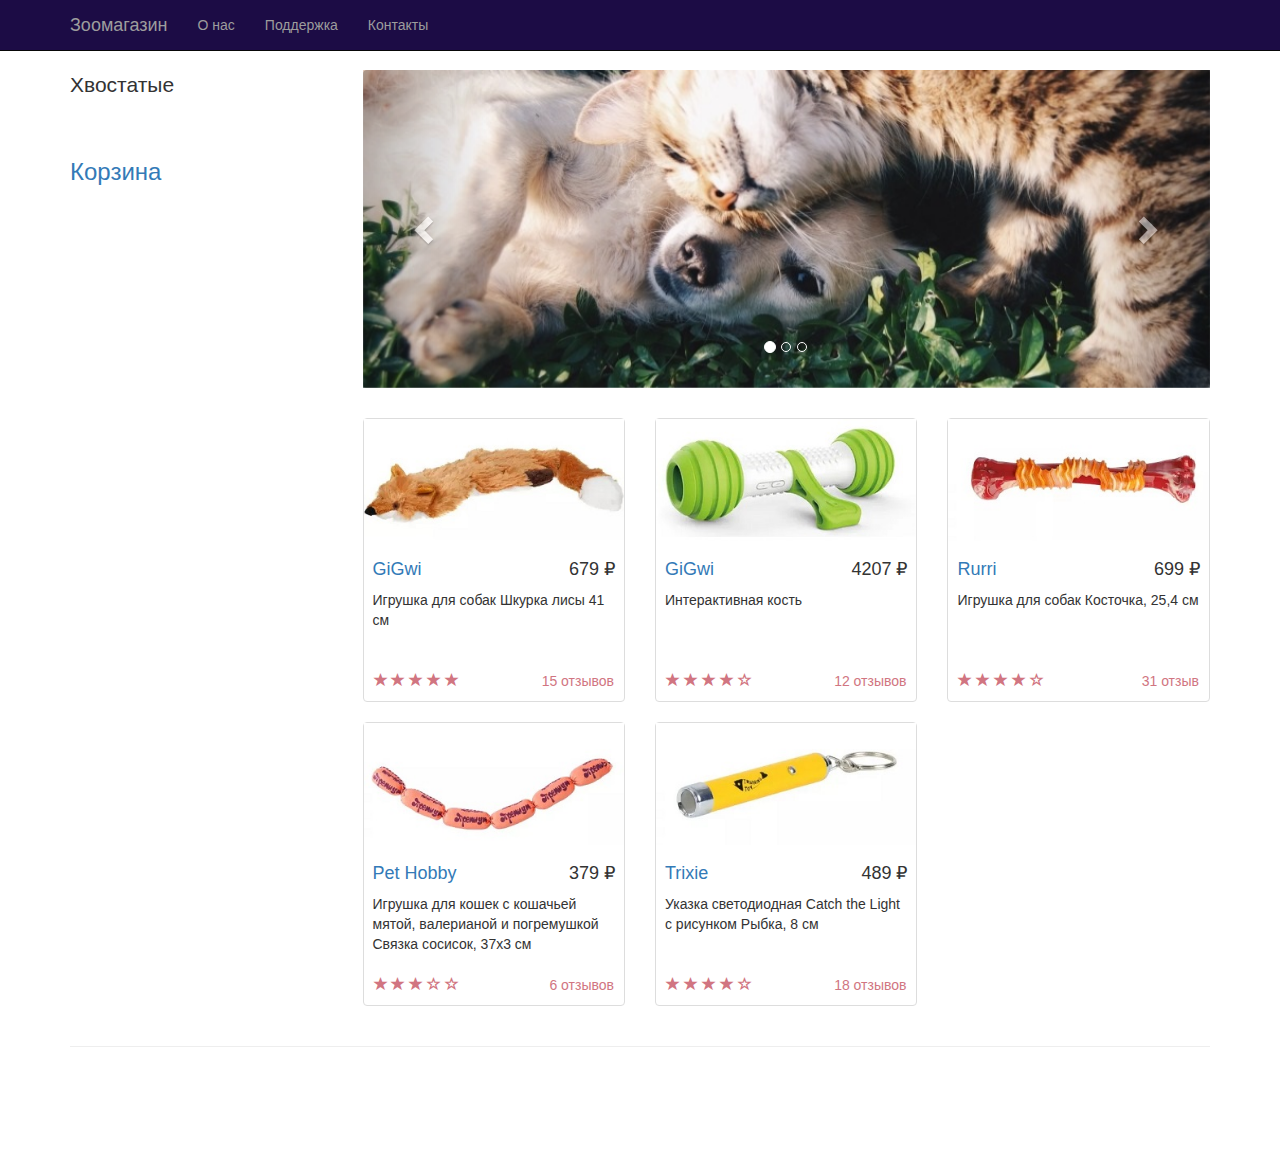
<file: index.html>
<!DOCTYPE html>
<html>

<head>
    <meta charset="utf-8">

    <title>Зоомагазин</title>
    <link href="css/bootstrap.min.css" rel="stylesheet">
	<link href="css/style.css" rel="stylesheet">
	<!-- jQuery -->
    <script src="js/jquery.js"></script>

    <!-- Bootstrap Core JavaScript -->
    <script src="js/bootstrap.min.js"></script>
	
	<script src="js/shop.js"></script>
</head>

<body>
    <nav class="navbar navbar-inverse navbar-fixed-top" role="navigation">
        <div class="container">
            <div class="navbar-header">
                <a class="navbar-brand" href="#">Зоомагазин</a>
            </div>
            <div class="collapse navbar-collapse" id="bs-example-navbar-collapse-1">
                <ul class="nav navbar-nav">
                    <li>
                        <a href="html/about.html">О нас</a>
                    </li>
                    <li>
                        <a href="html/services.html">Поддержка</a>
                    </li>
                    <li>
                        <a href="html/contacts.html">Контакты</a>
                    </li>
					
                </ul>
            </div>
        </div>
    </nav>

    <div class="container">

        <div class="row">

            <div class="col-md-3">
                <p class="lead">Хвостатые</p>
				<br>
				<h3><a href="" class="cart-link" data-toggle="modal" data-target="#Cart"> Корзина </a> </h3>
            </div>

            <div class="col-md-9">

                <div class="row carousel-holder">

                    <div class="col-md-12">
                        <div id="carousel-example-generic" class="carousel slide" data-ride="carousel">
                            <ol class="carousel-indicators">
                                <li data-target="#carousel-example-generic" data-slide-to="0" class="active"></li>
                                <li data-target="#carousel-example-generic" data-slide-to="1"></li>
                                <li data-target="#carousel-example-generic" data-slide-to="2"></li>
                            </ol>
                            <div class="carousel-inner">
                                <div class="item active">
                                    <img class="slide-image" src="img/800x300(1).jpg" alt="">
                                </div>
                                <div class="item">
                                    <img class="slide-image" src="img/800x300(2).jpg" alt="">
                                </div>
                                <div class="item">
                                    <img class="slide-image" src="img/800x300(3).jpg" alt="">
                                </div>
                            </div>
                            <a class="left carousel-control" href="#carousel-example-generic" data-slide="prev">
                                <span class="glyphicon glyphicon-chevron-left"></span>
                            </a>
                            <a class="right carousel-control" href="#carousel-example-generic" data-slide="next">
                                <span class="glyphicon glyphicon-chevron-right"></span>
                            </a>
                        </div>
                    </div>

                </div>

                <div class="row">

                    <div class="col-sm-4 col-lg-4 col-md-4">
                        <div class="thumbnail">
                            <img src="img/goods/320x150(1).jpg" alt="">
                            <div class="caption">
                                <h4 class="pull-right">679 ₽</h4>
                                <h4><a href="" data-toggle="modal" data-target="#FirstGoodModal">GiGwi</a>
                                </h4>
				<p>Игрушка для собак Шкурка лисы 41 см</p>  
                            </div>
                            <div class="ratings">
                                <p class="pull-right">15 отзывов</p>
                                <p>
                                    <span class="glyphicon glyphicon-star"></span>
                                    <span class="glyphicon glyphicon-star"></span>
                                    <span class="glyphicon glyphicon-star"></span>
                                    <span class="glyphicon glyphicon-star"></span>
                                    <span class="glyphicon glyphicon-star"></span>
                                </p>
                            </div>
                        </div>
                    </div>

                    <div class="col-sm-4 col-lg-4 col-md-4">
                        <div class="thumbnail">
                            <img src="img/goods/320x150(2).jpg" alt="">
                            <div class="caption">
                                <h4 class="pull-right">4207 ₽</h4>
                                <h4><a href="" data-toggle="modal" data-target="#SecondGoodModal">GiGwi</a>
                                </h4>
                                <p>Интерактивная кость</p>
                            </div>
                            <div class="ratings">
                                <p class="pull-right">12 отзывов</p>
                                <p>
                                    <span class="glyphicon glyphicon-star"></span>
                                    <span class="glyphicon glyphicon-star"></span>
                                    <span class="glyphicon glyphicon-star"></span>
                                    <span class="glyphicon glyphicon-star"></span>
                                    <span class="glyphicon glyphicon-star-empty"></span>
                                </p>
                            </div>
                        </div>
                    </div>

                    <div class="col-sm-4 col-lg-4 col-md-4">
                        <div class="thumbnail">
                            <img src="img/goods/320x150(3).jpg" alt="">
                            <div class="caption">
                                <h4 class="pull-right">699 ₽</h4>
                                <h4><a href="" data-toggle="modal" data-target="#ThirdGoodModal">Rurri</a>
                                </h4>
                                <p>Игрушка для собак Косточка, 25,4 см</p>
                            </div>
                            <div class="ratings">
                                <p class="pull-right">31 отзыв</p>
                                <p>
                                    <span class="glyphicon glyphicon-star"></span>
                                    <span class="glyphicon glyphicon-star"></span>
                                    <span class="glyphicon glyphicon-star"></span>
                                    <span class="glyphicon glyphicon-star"></span>
                                    <span class="glyphicon glyphicon-star-empty"></span>
                                </p>
                            </div>
                        </div>
                    </div>

                    <div class="col-sm-4 col-lg-4 col-md-4">
                        <div class="thumbnail">
                            <img src="img/goods/320x150(4).jpg" alt="">
                            <div class="caption">
                                <h4 class="pull-right">379 ₽</h4>
                                <h4><a href="" data-toggle="modal" data-target="#FourthGoodModal">Pet Hobby</a>
                                </h4>
                                <p>Игрушка для кошек с кошачьей мятой, валерианой и погремушкой Связка сосисок, 37х3 см</p>
                            </div>
                            <div class="ratings">
                                <p class="pull-right">6 отзывов</p>
                                <p>
                                    <span class="glyphicon glyphicon-star"></span>
                                    <span class="glyphicon glyphicon-star"></span>
                                    <span class="glyphicon glyphicon-star"></span>
                                    <span class="glyphicon glyphicon-star-empty"></span>
                                    <span class="glyphicon glyphicon-star-empty"></span>
                                </p>
                            </div>
                        </div>
                    </div>

                    <div class="col-sm-4 col-lg-4 col-md-4">
                        <div class="thumbnail">
                            <img src="img/goods/320x150(5).jpg" alt="">
                            <div class="caption">
                                <h4 class="pull-right">489 ₽</h4>
                                <h4><a href="" data-toggle="modal" data-target="#FifthGoodModal">Trixie</a>
                                </h4>
                                <p>Указка светодиодная Catch the Light с рисунком Рыбка, 8 см</p>
                            </div>
                            <div class="ratings">
                                <p class="pull-right">18 отзывов</p>
                                <p>
                                    <span class="glyphicon glyphicon-star"></span>
                                    <span class="glyphicon glyphicon-star"></span>
                                    <span class="glyphicon glyphicon-star"></span>
                                    <span class="glyphicon glyphicon-star"></span>
                                    <span class="glyphicon glyphicon-star-empty"></span>
                                </p>
                            </div>
                        </div>
                    </div>

                </div>

            </div>

        </div>

    </div>
    <!-- /.container -->

    <div class="container">

        <hr>

        <!-- Footer -->
        <footer>
            <div class="row">
                <div class="col-lg-12">
                    <p></p>
                </div>
            </div>
        </footer>

    </div>
    <!-- /.container -->
	
	<div class="modal fade" id="FirstGoodModal">
  <div class="modal-dialog">
    <div class="modal-content">
      <div class="modal-header">
        <button type="button" class="close" data-dismiss="modal" aria-label="Close"><span aria-hidden="true">&times;</span></button>
        <h4 class="modal-title">GiGwi</h4>
      </div>
      <div class="modal-body">
	  <img src="img/goods/320x150(1).jpg"
        <p>Игрушка для собак шкурка лисы 41 см производится известным брендом GiGwi. Она пользуется большой популярностью у хозяев и их питомцев. Уникальный аксессуар разработан для интересного и активного времяпровождения домашних питомцев. Мягкий и прочный материал не вызывает аллергических реакций. Игрушка станет любимой за короткий срок и привлечет животное к активному образу жизни. Подарите лучшему другу незабываемые позитивные эмоции на каждый день!</p>
		<button class="btn-primary add-to-busket-btn"><span class="glyphicon glyphicon-shopping-cart"></span> Добавить в корзину </button>
		<div class="add-to-busket-block">
			<button class="btn-primary btn-minus">-</button>
			<input class="form-control count-input" />
			<button class="btn-primary btn-plus">+</button>
			<button class="btn-success"><span class="glyphicon glyphicon-ok ok-1"></span></button>
		</div>
      </div>
      <div class="modal-footer">
        <button type="button" class="btn btn-default btn-close" data-dismiss="modal">Закрыть</button>
        <button type="button" class="btn btn-primary">Сохранить изменения</button>
      </div>
    </div><!-- /.modal-content -->
  </div><!-- /.modal-dialog -->
</div><!-- /.modal -->

<div class="modal fade" id="SecondGoodModal">
  <div class="modal-dialog">
    <div class="modal-content">
      <div class="modal-header">
        <button type="button" class="close" data-dismiss="modal" aria-label="Close"><span aria-hidden="true">&times;</span></button>
        <h4 class="modal-title">GiGwi</h4>
      </div>
      <div class="modal-body">
	  <img src="img/goods/320x150(2).jpg"
        <p>Игрушки для собак Интерактивная кость. Позаботьтесь о необходимой активности для вашей собаки, игрушка позволит питомцу весело и активно провести время в ваше отсутствие.</p> 
		<button class="btn-primary add-to-busket-btn"><span class="glyphicon glyphicon-shopping-cart"></span> Добавить в корзину </button>
		<div class="add-to-busket-block">
			<button class="btn-primary btn-minus">-</button>
			<input class="form-control count-input" />
			<button class="btn-primary btn-plus">+</button>
			<button class="btn-success"><span class="glyphicon glyphicon-ok ok-2"></span></button>
		</div>
      </div>
      <div class="modal-footer">
        <button type="button" class="btn btn-default btn-close" data-dismiss="modal">Закрыть</button>
        <button type="button" class="btn btn-primary">Сохранить изменения</button>
      </div>
    </div><!-- /.modal-content -->
  </div><!-- /.modal-dialog -->
</div><!-- /.modal -->


	<div class="modal fade" id="ThirdGoodModal">
  <div class="modal-dialog">
    <div class="modal-content">
      <div class="modal-header">
        <button type="button" class="close" data-dismiss="modal" aria-label="Close"><span aria-hidden="true">&times;</span></button>
        <h4 class="modal-title">Rurri</h4>
      </div>
      <div class="modal-body">
	  <img src="img/goods/320x150(3).jpg"
        <p>Игрушка для собак Косточка подойдет для собак крупных пород. Размер: 25,4 см.</p>
		<button class="btn-primary add-to-busket-btn"><span class="glyphicon glyphicon-shopping-cart"></span> Добавить в корзину </button>
		<div class="add-to-busket-block">
			<button class="btn-primary btn-minus">-</button>
			<input class="form-control count-input" />
			<button class="btn-primary btn-plus">+</button>
			<button class="btn-success"><span class="glyphicon glyphicon-ok ok-3"></span></button>
		</div>
      </div>
      <div class="modal-footer">
        <button type="button" class="btn btn-default btn-close" data-dismiss="modal">Закрыть</button>
        <button type="button" class="btn btn-primary">Сохранить изменения</button>
      </div>
    </div><!-- /.modal-content -->
  </div><!-- /.modal-dialog -->
</div><!-- /.modal -->

<div class="modal fade" id="FourthGoodModal">
  <div class="modal-dialog">
    <div class="modal-content">
      <div class="modal-header">
        <button type="button" class="close" data-dismiss="modal" aria-label="Close"><span aria-hidden="true">&times;</span></button>
        <h4 class="modal-title">Pet Hobby</h4>
      </div>
      <div class="modal-body">
	  <img src="img/goods/320x150(4).jpg"
        <p>Игрушка для кошек Связка сосисок с кошачьей мятой, валерианой и погремушкой.</p>
		<button class="btn-primary add-to-busket-btn"><span class="glyphicon glyphicon-shopping-cart"></span> Добавить в корзину </button>
		<div class="add-to-busket-block">
			<button class="btn-primary btn-minus">-</button>
			<input class="form-control count-input" />
			<button class="btn-primary btn-plus">+</button>
			<button class="btn-success"><span class="glyphicon glyphicon-ok ok-4"></span></button>
		</div>
      </div>
      <div class="modal-footer">
        <button type="button" class="btn btn-default btn-close" data-dismiss="modal">Закрыть</button>
        <button type="button" class="btn btn-primary">Сохранить изменения</button>
      </div>
    </div><!-- /.modal-content -->
  </div><!-- /.modal-dialog -->
</div><!-- /.modal -->

<div class="modal fade" id="FifthGoodModal">
  <div class="modal-dialog">
    <div class="modal-content">
      <div class="modal-header">
        <button type="button" class="close" data-dismiss="modal" aria-label="Close"><span aria-hidden="true">&times;</span></button>
        <h4 class="modal-title">Trixie</h4>
      </div>
      <div class="modal-body">
	  <img src="img/goods/320x150(5).jpg"
        <p>Указка светодиодная Catch the Light с рисунком Рыбка, 8 см</p>
		<button class="btn-primary add-to-busket-btn"><span class="glyphicon glyphicon-shopping-cart"></span> Добавить в корзину </button>
		<div class="add-to-busket-block">
			<button class="btn-primary btn-minus">-</button>
			<input class="form-control count-input" />
			<button class="btn-primary btn-plus">+</button>
			<button class="btn-success"><span class="glyphicon glyphicon-ok ok-5"></span></button>
		</div>
      </div>
      <div class="modal-footer">
        <button type="button" class="btn btn-default btn-close" data-dismiss="modal">Закрыть</button>
        <button type="button" class="btn btn-primary">Сохранить изменения</button>
      </div>
    </div><!-- /.modal-content -->
  </div><!-- /.modal-dialog -->
</div><!-- /.modal -->

	<div class="modal fade" id="Cart">
  <div class="modal-dialog">
    <div class="modal-content">
      <div class="modal-header">
        <button type="button" class="close" data-dismiss="modal" aria-label="Close"><span aria-hidden="true">&times;</span></button>
        <h4 class="modal-title">Корзина</h4>
      </div>
      <div class="modal-body cart-body">
	
      </div>
      <div class="modal-footer">
	  		<button type="button" class="btn btn-default btn-close" OnClick="clearCart(); $('.cart-body').html('');"> Очистить корзину </button>
        <button type="button" class="btn btn-default btn-close" data-dismiss="modal">Закрыть</button>
        <button type="button" class="btn btn-primary btn-order">Заказать</button>
      </div>
    </div><!-- /.modal-content -->
  </div><!-- /.modal-dialog -->
</div><!-- /.modal -->


    

</body>

</html>
</file>
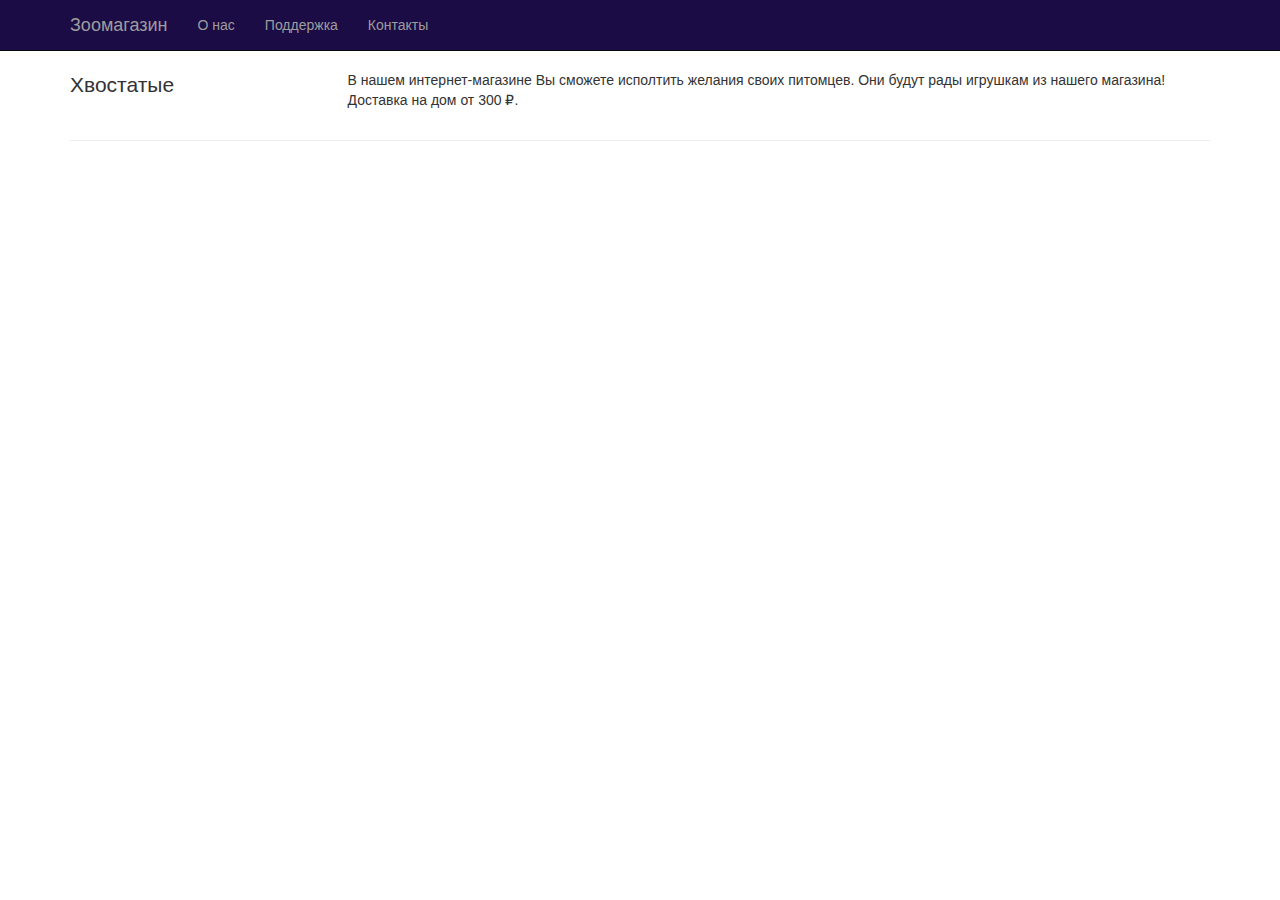
<file: html/about.html>
<!DOCTYPE html>
<html>

<head>
    <meta charset="utf-8">

    <title>Зоомагазин</title>
    <link href="../css/bootstrap.min.css" rel="stylesheet">
	<link href="../css/style.css" rel="stylesheet">

</head>

<body>
    <nav class="navbar navbar-inverse navbar-fixed-top" role="navigation">
        <div class="container">
            <div class="navbar-header">
                <a class="navbar-brand" href="../index.html">Зоомагазин</a>
            </div>
            <div class="collapse navbar-collapse" id="bs-example-navbar-collapse-1">
                <ul class="nav navbar-nav">
					<li>
                        <a href="#">О нас</a>
                    </li>
                    <li>
                        <a href="services.html">Поддержка</a>
                    </li>
                    <li>
                        <a href="contacts.html">Контакты</a>
                    </li>
                </ul>
            </div>
        </div>
    </nav>

    <div class="container">
		        <div class="row">

            <div class="col-md-3">
                <p class="lead">Хвостатые</p>
            </div>

            <div class="col-md-9">        

                <div class="row">

                    <p>В нашем интернет-магазине Вы сможете исполтить желания своих питомцев. Они будут рады игрушкам из нашего магазина! Доставка на дом от 300 ₽.</p>

                </div>

            </div>

        </div>
	</div>

    <div class="container">

        <hr>

        <!-- Footer -->
        <footer>
            <div class="row">
                <div class="col-lg-12">
                    <p></p>
                </div>
            </div>
        </footer>

    </div>
    <!-- /.container -->

</body>

</html>
</file>
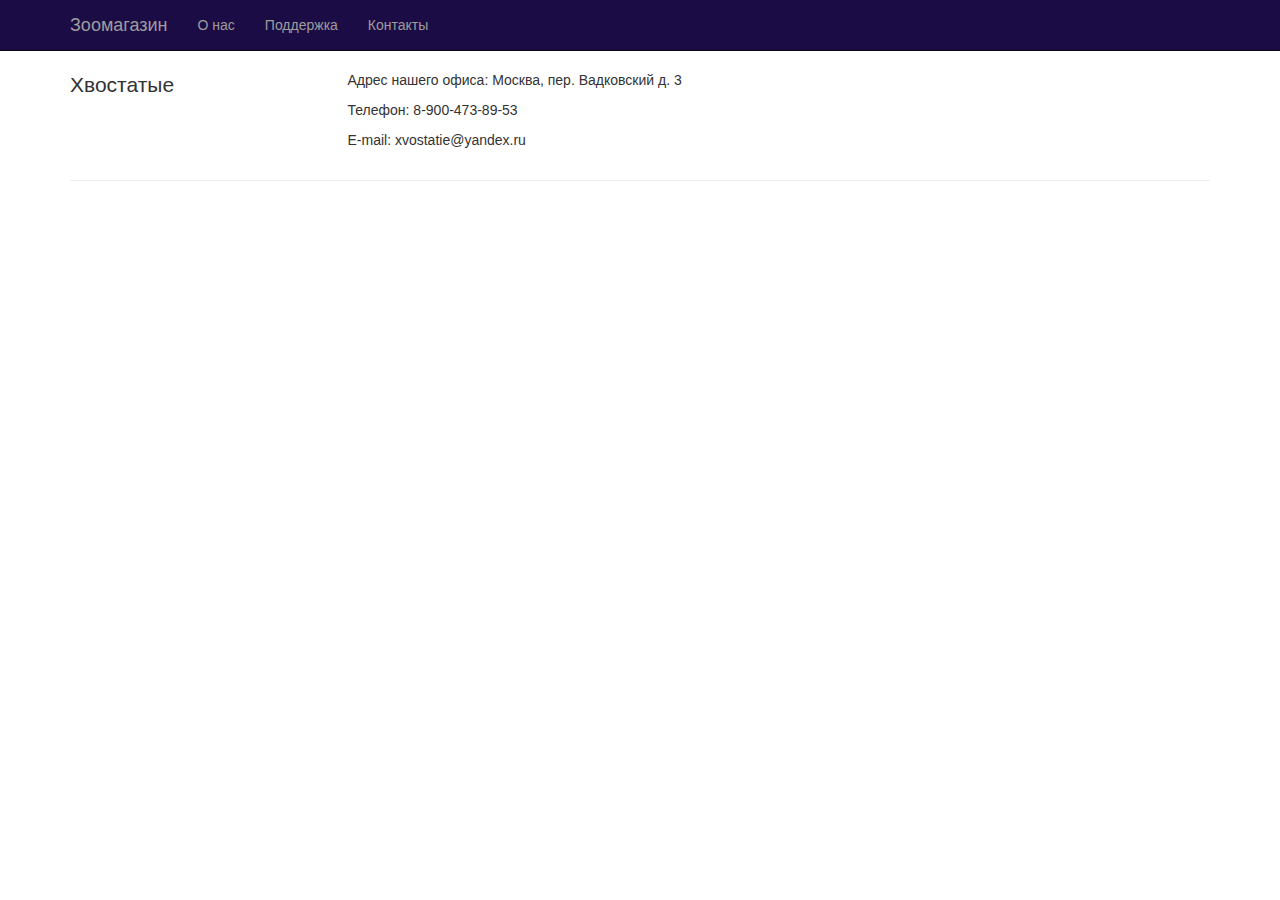
<file: html/contacts.html>
<!DOCTYPE html>
<html>

<head>
    <meta charset="utf-8">

    <title>Зоомагазин</title>
    <link href="../css/bootstrap.min.css" rel="stylesheet">
	<link href="../css/style.css" rel="stylesheet">

</head>

<body>
    <nav class="navbar navbar-inverse navbar-fixed-top" role="navigation">
        <div class="container">
            <div class="navbar-header">
                <a class="navbar-brand" href="../index.html">Зоомагазин</a>
            </div>
            <div class="collapse navbar-collapse" id="bs-example-navbar-collapse-1">
                <ul class="nav navbar-nav">
					<li>
                        <a href="about.html">О нас</a>
                    </li>
                    <li>
                        <a href="services.html">Поддержка</a>
                    </li>
                    <li>
                        <a href="#">Контакты</a>
                    </li>
                </ul>
            </div>
        </div>
    </nav>

    <div class="container">
		        <div class="row">

            <div class="col-md-3">
                <p class="lead">Хвостатые</p>
            </div>

            <div class="col-md-9">        

                <div class="row">

                    <p>Адрес нашего офиса: Москва, пер. Вадковский д. 3</p>
			<p>Телефон: 8-900-473-89-53</p>
			<p>E-mail: xvostatie@yandex.ru</p>

                </div>

            </div>

        </div>
	</div>

    <div class="container">

        <hr>

        <!-- Footer -->
        <footer>
            <div class="row">
                <div class="col-lg-12">
                    <p></p>
                </div>
            </div>
        </footer>

    </div>
    <!-- /.container -->

</body>

</html>
</file>
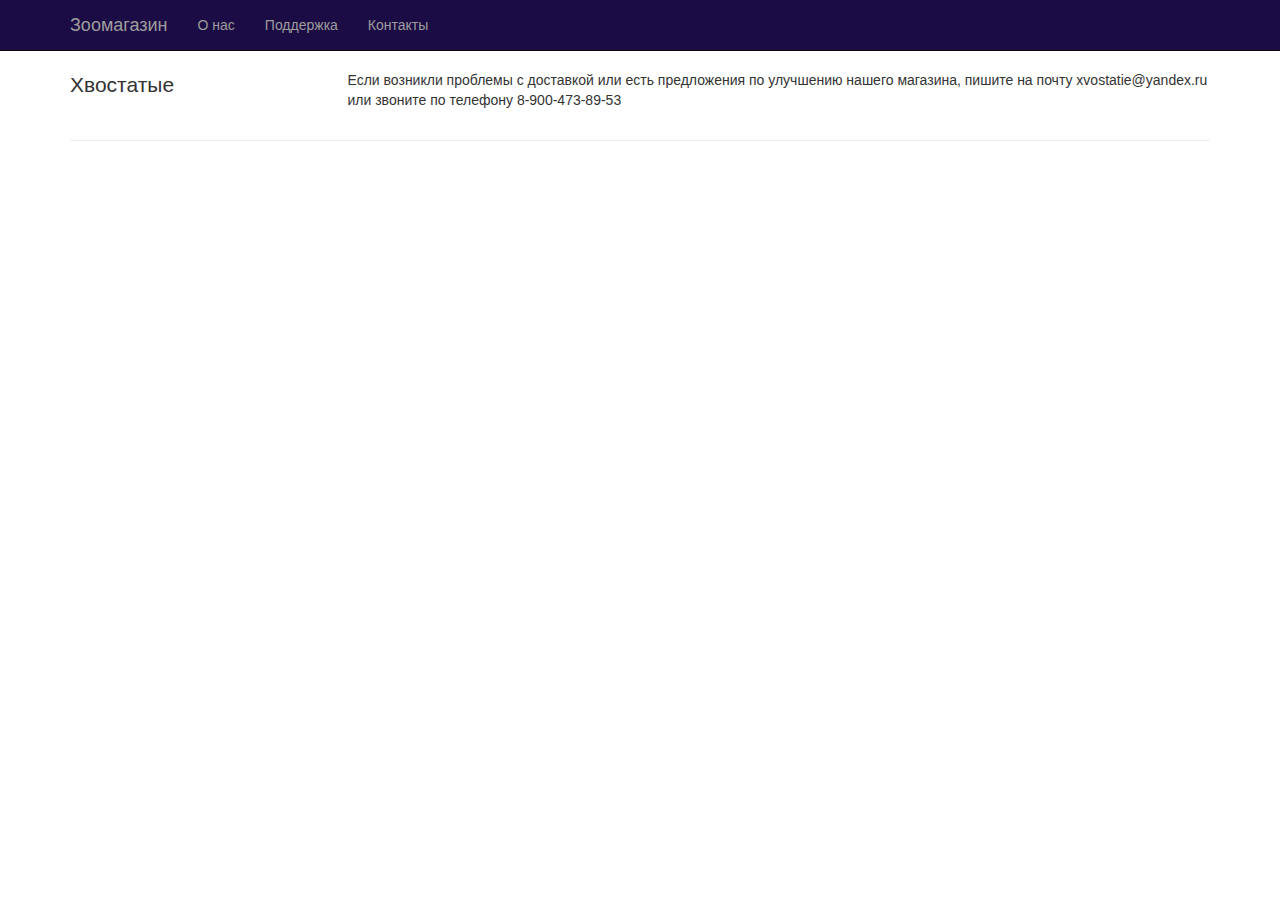
<file: html/services.html>
<!DOCTYPE html>
<html>

<head>
    <meta charset="utf-8">

    <title>Зоомагазин</title>
    <link href="../css/bootstrap.min.css" rel="stylesheet">
	<link href="../css/style.css" rel="stylesheet">

</head>

<body>
    <nav class="navbar navbar-inverse navbar-fixed-top" role="navigation">
        <div class="container">
            <div class="navbar-header">
                <a class="navbar-brand" href="../index.html">Зоомагазин</a>
            </div>
            <div class="collapse navbar-collapse" id="bs-example-navbar-collapse-1">
                <ul class="nav navbar-nav">
					<li>
                        <a href="about.html">О нас</a>
                    </li>
                    <li>
                        <a href="#">Поддержка</a>
                    </li>
                    <li>
                        <a href="contacts.html">Контакты</a>
                    </li>
                </ul>
            </div>
        </div>
    </nav>

    <div class="container">
		        <div class="row">

            <div class="col-md-3">
                <p class="lead">Хвостатые</p>
            </div>

            <div class="col-md-9">        

                <div class="row">

                    <p>Если возникли проблемы с доставкой или есть предложения по улучшению нашего магазина, пишите на почту xvostatie@yandex.ru или звоните по телефону 8-900-473-89-53</p>

                </div>

            </div>

        </div>
	</div>

    <div class="container">

        <hr>

        <!-- Footer -->
        <footer>
            <div class="row">
                <div class="col-lg-12">
                    <p></p>
                </div>
            </div>
        </footer>

    </div>
    <!-- /.container -->

</body>

</html>
</file>
<file: css/style.css>
body {
    padding-top: 70px; 
}

.count-input {
	width:10%;
	display: inline;
}



.add-to-basket-block {
	margin-top: 7px;
}


.modal-image {
	width: 100%;
}

.slide-image {
    width: 100%;
}

.carousel-holder {
    margin-bottom: 30px;
}

.carousel-control,
.item {
    border-radius: 4px;
}

.caption {
    height: 130px;
    overflow: hidden;
}

.caption h4 {
    white-space: nowrap;
}

.thumbnail img {
    width: 100%;
}

.ratings {
    padding-right: 10px;
    padding-left: 10px;
    color: #d17581;
}

.thumbnail {
    padding: 0;
}

.thumbnail .caption-full {
    padding: 9px;
    color: #333;
}
.amount{
    display: inline;
}
.product{
    display: inline;
}
.remove-from-cart{
    display: inline;
}
.navbar-fixed-top {
    background-color: #1c0c45;
}
footer {
    margin: 50px 0;
}
</file>
